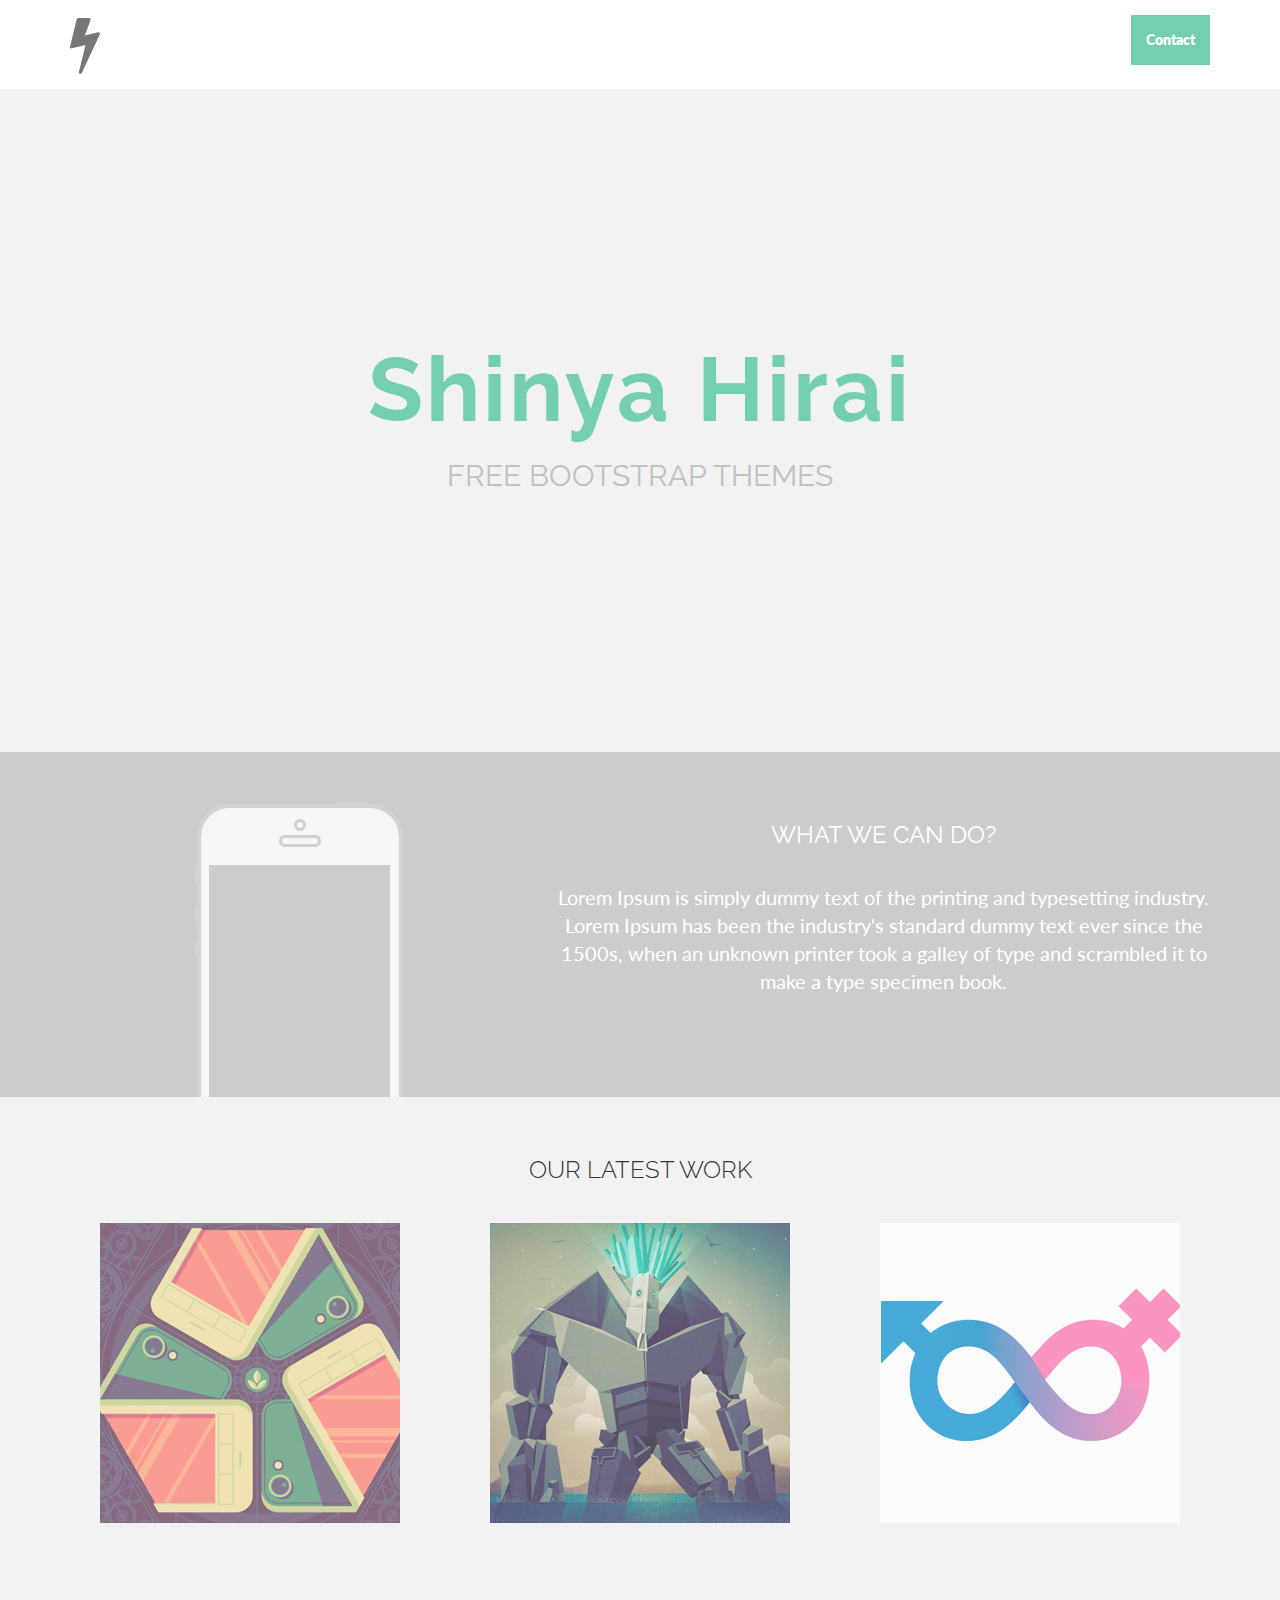
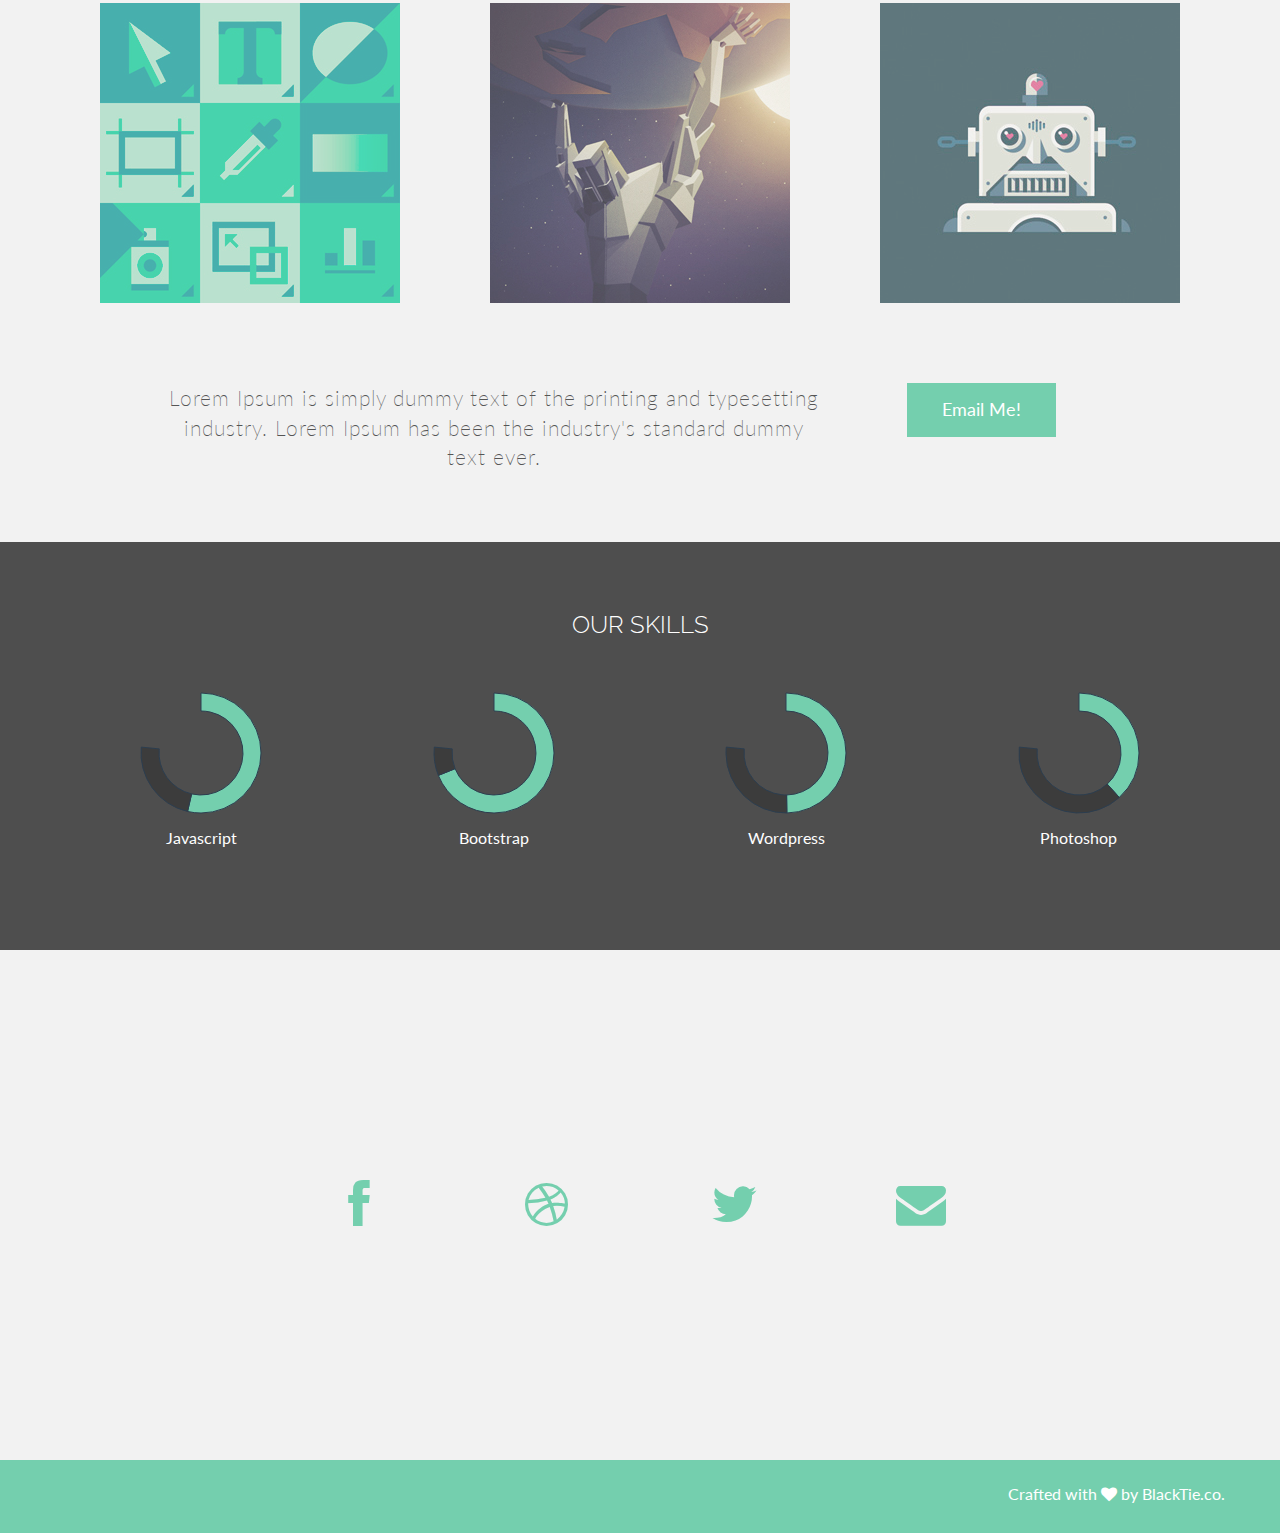
<file: theme/index.html>
<!DOCTYPE html>
<html lang="en">
  <head>
    <meta charset="utf-8">
    <meta http-equiv="X-UA-Compatible" content="IE=edge">
    <meta name="viewport" content="width=device-width, initial-scale=1.0">
    <meta name="description" content="">
    <meta name="author" content="">

    <title>Bolt - Free Bootstrap 3 Theme</title>

    <!-- Bootstrap core CSS -->
    <link href="assets/css/bootstrap.css" rel="stylesheet">

    <!-- Custom styles for this template -->
    <link href="assets/css/main.css" rel="stylesheet">
    <link href="assets/css/font-awesome.min.css" rel="stylesheet">

    <script src="https://code.jquery.com/jquery-1.10.2.min.js"></script>
    <script src="assets/js/chart.js"></script>


    <!-- HTML5 shim and Respond.js IE8 support of HTML5 elements and media queries -->
    <!--[if lt IE 9]>
      <script src="https://oss.maxcdn.com/libs/html5shiv/3.7.0/html5shiv.js"></script>
      <script src="https://oss.maxcdn.com/libs/respond.js/1.3.0/respond.min.js"></script>
    <![endif]-->
  </head>

  <body>

    <!-- Fixed navbar -->
    <div class="navbar navbar-default navbar-fixed-top">
      <div class="container">
        <div class="navbar-header">
          <button type="button" class="navbar-toggle" data-toggle="collapse" data-target=".navbar-collapse">
            <span class="icon-bar"></span>
            <span class="icon-bar"></span>
            <span class="icon-bar"></span>
          </button>
          <a class="navbar-brand" href="#"><i class="fa fa-bolt"></i></a>
        </div>
        <div class="navbar-collapse collapse">
          <ul class="nav navbar-nav navbar-right">
            <li class="active"><a href="#contact">Contact</a></li>
          </ul>
        </div><!--/.nav-collapse -->
      </div>
    </div>


	<div id="hello">
	    <div class="container">
	    	<div class="row">
	    		<div class="col-lg-8 col-lg-offset-2 centered">
	    			<h1>Shinya Hirai</h1>
	    			<h2>FREE BOOTSTRAP THEMES</h2>
	    		</div><!-- /col-lg-8 -->
	    	</div><!-- /row -->
	    </div> <!-- /container -->
	</div><!-- /hello -->

	<div id="green">
		<div class="container">
			<div class="row">
				<div class="col-lg-5 centered">
					<img src="assets/img/iphone.png" alt="">
				</div>

				<div class="col-lg-7 centered">
					<h3>WHAT WE CAN DO?</h3>
					<p>Lorem Ipsum is simply dummy text of the printing and typesetting industry. Lorem Ipsum has been the industry's standard dummy text ever since the 1500s, when an unknown printer took a galley of type and scrambled it to make a type specimen book.</p>
				</div>
			</div>
		</div>
	</div>

	<div class="container">
		<div class="row centered mt grid">
			<h3>OUR LATEST WORK</h3>
			<div class="mt"></div>
			<div class="col-lg-4">
				<a href="#"><img src="assets/img/01.jpg" alt=""></a>
			</div>
			<div class="col-lg-4">
				<a href="#"><img src="assets/img/02.jpg" alt=""></a>
			</div>
			<div class="col-lg-4">
				<a href="#"><img src="assets/img/03.jpg" alt=""></a>
			</div>
		</div>

		<div class="row centered mt grid">
			<div class="mt"></div>
			<div class="col-lg-4">
				<a href="#"><img src="assets/img/04.jpg" alt=""></a>
			</div>
			<div class="col-lg-4">
				<a href="#"><img src="assets/img/05.jpg" alt=""></a>
			</div>
			<div class="col-lg-4">
				<a href="#"><img src="assets/img/06.jpg" alt=""></a>
			</div>
		</div>

		<div class="row mt centered">
			<div class="col-lg-7 col-lg-offset-1 mt">
					<p class="lead">Lorem Ipsum is simply dummy text of the printing and typesetting industry. Lorem Ipsum has been the industry's standard dummy text ever.</p>
			</div>

			<div class="col-lg-3 mt">
				<p><button type="button" class="btn btn-theme btn-lg">Email Me!</button></p>
			</div>
		</div>
	</div>


	<div id="skills">
		<div class="container">
			<div class="row centered">
				<h3>OUR SKILLS</h3>
				<div class="col-lg-3 mt">
					<canvas id="javascript" height="130" width="130"></canvas>
					<p>Javascript</p>
					<br>
					<script>
						var doughnutData = [
								{
									value: 70,
									color:"#74cfae"
								},
								{
									value : 30,
									color : "#3c3c3c"
								}
							];
							var myDoughnut = new Chart(document.getElementById("javascript").getContext("2d")).Doughnut(doughnutData);
					</script>
				</div>
				<div class="col-lg-3 mt">
					<canvas id="bootstrap" height="130" width="130"></canvas>
					<p>Bootstrap</p>
					<br>
					<script>
						var doughnutData = [
								{
									value: 90,
									color:"#74cfae"
								},
								{
									value : 10,
									color : "#3c3c3c"
								}
							];
							var myDoughnut = new Chart(document.getElementById("bootstrap").getContext("2d")).Doughnut(doughnutData);
					</script>
				</div>
				<div class="col-lg-3 mt">
					<canvas id="wordpress" height="130" width="130"></canvas>
					<p>Wordpress</p>
					<br>
					<script>
						var doughnutData = [
								{
									value: 65,
									color:"#74cfae"
								},
								{
									value : 35,
									color : "#3c3c3c"
								}
							];
							var myDoughnut = new Chart(document.getElementById("wordpress").getContext("2d")).Doughnut(doughnutData);
					</script>
				</div>
				<div class="col-lg-3 mt">
					<canvas id="photoshop" height="130" width="130"></canvas>
					<p>Photoshop</p>
					<br>
					<script>
						var doughnutData = [
								{
									value: 50,
									color:"#74cfae"
								},
								{
									value : 50,
									color : "#3c3c3c"
								}
							];
							var myDoughnut = new Chart(document.getElementById("photoshop").getContext("2d")).Doughnut(doughnutData);
					</script>
				</div>
			</div><!-- /row -->
		</div><!-- /container -->
	</div><!-- /skills -->

	<section id="contact"></section>
	<div id="social">
		<div class="container">
			<div class="row centered">
				<div class="col-lg-8 col-lg-offset-2">
					<div class="col-md-3">
						<a href="#"><i class="fa fa-facebook"></i></a>
					</div>
					<div class="col-md-3">
						<a href="#"><i class="fa fa-dribbble"></i></a>
					</div>
					<div class="col-md-3">
						<a href="#"><i class="fa fa-twitter"></i></a>
					</div>
					<div class="col-md-3">
						<a href="#"><i class="fa fa-envelope"></i></a>
					</div>
				</div>
			</div>
		</div><!-- /container -->
	</div><!-- /social -->


	<div id="f">
		<div class="container">
			<div class="row">
				<p>Crafted with <i class="fa fa-heart"></i> by BlackTie.co.</p>
			</div>
		</div>
	</div>

    <!-- Bootstrap core JavaScript
    ================================================== -->
    <!-- Placed at the end of the document so the pages load faster -->
    <script src="assets/js/bootstrap.js"></script>
  </body>
</html>
</file>
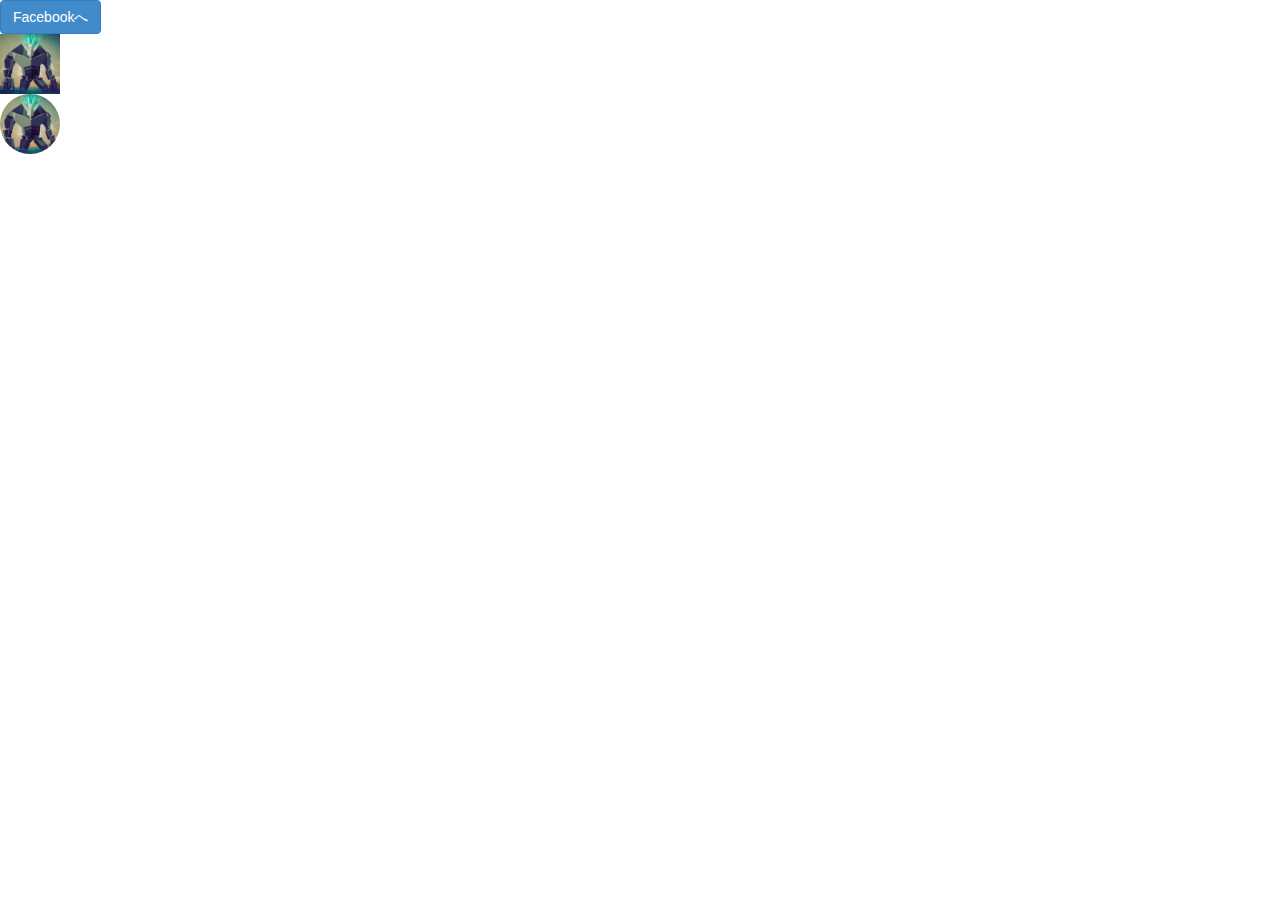
<file: theme/sample.html>
<!DOCTYPE html>
<html lang="ja">
<head>
  <title></title>
  <meta charset="utf-8">
  <link rel="stylesheet" type="text/css" href="assets/css/bootstrap.css">
  <link rel="stylesheet" type="text/css" href="assets/css/style.css">
</head>
<body>
  <a href="" class="btn btn-primary">Facebookへ</a>
  <br>
  <img src="assets/img/02.jpg" class="img-size-small">
  <br>
  <img src="assets/img/02.jpg" class="img-circle img-size-small">
</body>
</html>
</file>
<file: theme/assets/css/style.css>
.img-size-small {
  width: 60px;
}
</file>
<file: theme/assets/css/main.css>
/*
 * Author: Carlos Alvarez
 * URL: http://alvarez.is
 *
 * Project Name: Bolt - Free Bootstrap 3 Theme
 * Version: 1.0
 * URL: http://blacktie.co
 */

/* FONTS */
@import url(http://fonts.googleapis.com/css?family=Lato:300,400,700,900);
@import url(http://fonts.googleapis.com/css?family=Raleway:400,300,700,900);

/* OVERALL ASPECT */

body {
  background-color: #f2f2f2;
    font-family: "Lato";
    font-weight: 300;
    font-size: 16px;
    color: #555;

    -webkit-font-smoothing: antialiased;
    -webkit-overflow-scrolling: touch;

    margin-top: 70px;
}

/* Titles */
h1, h2, h3, h4, h5, h6 {
    font-family: "Raleway";
    font-weight: 300;
    color: #333;
}


/* Paragraph & Typographic */
p {
    line-height: 28px;
    margin-bottom: 25px;
}

.centered {
    text-align: center;
}

.mt {
	margin-top: 40px;
}

/* Links */
a {
    color: #f85c37;
    word-wrap: break-word;

    -webkit-transition: color 0.1s ease-in, background 0.1s ease-in;
    -moz-transition: color 0.1s ease-in, background 0.1s ease-in;
    -ms-transition: color 0.1s ease-in, background 0.1s ease-in;
    -o-transition: color 0.1s ease-in, background 0.1s ease-in;
    transition: color 0.1s ease-in, background 0.1s ease-in;
}

a:hover,
a:focus {
    color: #7b7b7b;
    text-decoration: none;
    outline: 0;
}

a:before,
a:after {
    -webkit-transition: color 0.1s ease-in, background 0.1s ease-in;
    -moz-transition: color 0.1s ease-in, background 0.1s ease-in;
    -ms-transition: color 0.1s ease-in, background 0.1s ease-in;
    -o-transition: color 0.1s ease-in, background 0.1s ease-in;
    transition: color 0.1s ease-in, background 0.1s ease-in;
}

/* Bootstrap Modifications */
 hr {
    display: block;
    height: 1px;
    border: 0;
    border-top: 1px solid #ccc;
    margin: 1em 0;
    padding: 0;
}


.navbar {
	font-weight: 800;
	font-size: 14px;
	padding-top: 15px;
	padding-bottom: 15px;
	background-color: #ffffff;
}

.navbar-default .navbar-nav > .active > a, .navbar-default .navbar-nav > .active > a:hover, .navbar-default .navbar-nav > .active > a:focus {
	color: #ffffff;
	background-color: #74cfae;
}

.navbar-brand {
	font-size: 60px;
	padding-top: 0px;
	padding-bottom: 0px;
}

.btn-theme {
	color: #ffffff;
	background-color: #74cfae;
	border-color: transparent;
}

.btn {
	padding: 10px 30px;
	margin-bottom: 0;
	font-size: 18px;
	border: 5px solid transparent;
	border-radius: 0px;
}

.lead {
	letter-spacing: 1px;
}

/* WRAP SECTIONS */

/* hello */
#hello {
	width: 100%;
	padding-top: 250px;
	padding-bottom: 250px;
}

#hello h1 {
	font-size: 90px;
	font-weight: 700;
	letter-spacing: 3px;
	color: #74cfae;
}

#hello h2 {
	color: #c0c0c0;
	font-weight: 400;
}

/* Green */
#green {
	background-color: #CCCCCC;
	padding-top: 50px;
	margin-bottom: 0px;
}

#green h3 {
	color: white;
	font-weight: 400;
	margin-bottom: 35px;
}

#green p {
	color: white;
	font-weight: 400;
	font-size: 20px;
}

/* Skills */
#skills {
	background-color: #4e4e4e;
	padding-top: 50px;
	padding-bottom: 50px;
	margin-top: 50px;
}

#skills h3 {
	color: white;
}

#skills p {
	color: white;
	font-weight: 400;
}

/* Social Links */
#social {
	width: 100%;
	padding-top: 200px;
	padding-bottom: 200px;
}

#social i {
	font-size: 50px;
	color: #74cfae;
}

#social .col-md-3:hover {
	background-color: #f5f5f5;
}

#social .col-md-3 {
	padding:30px;
}

/* Footer */
#f {
	padding-top: 20px;
	background-color: #74cfae;
}

#f p {
	color: white;
	text-align: right;
	font-weight: 400;
}

/* Image Opacity */
.grid img {
    opacity: .7;
}
.grid img:hover {
    opacity: 1;
}
</file>
